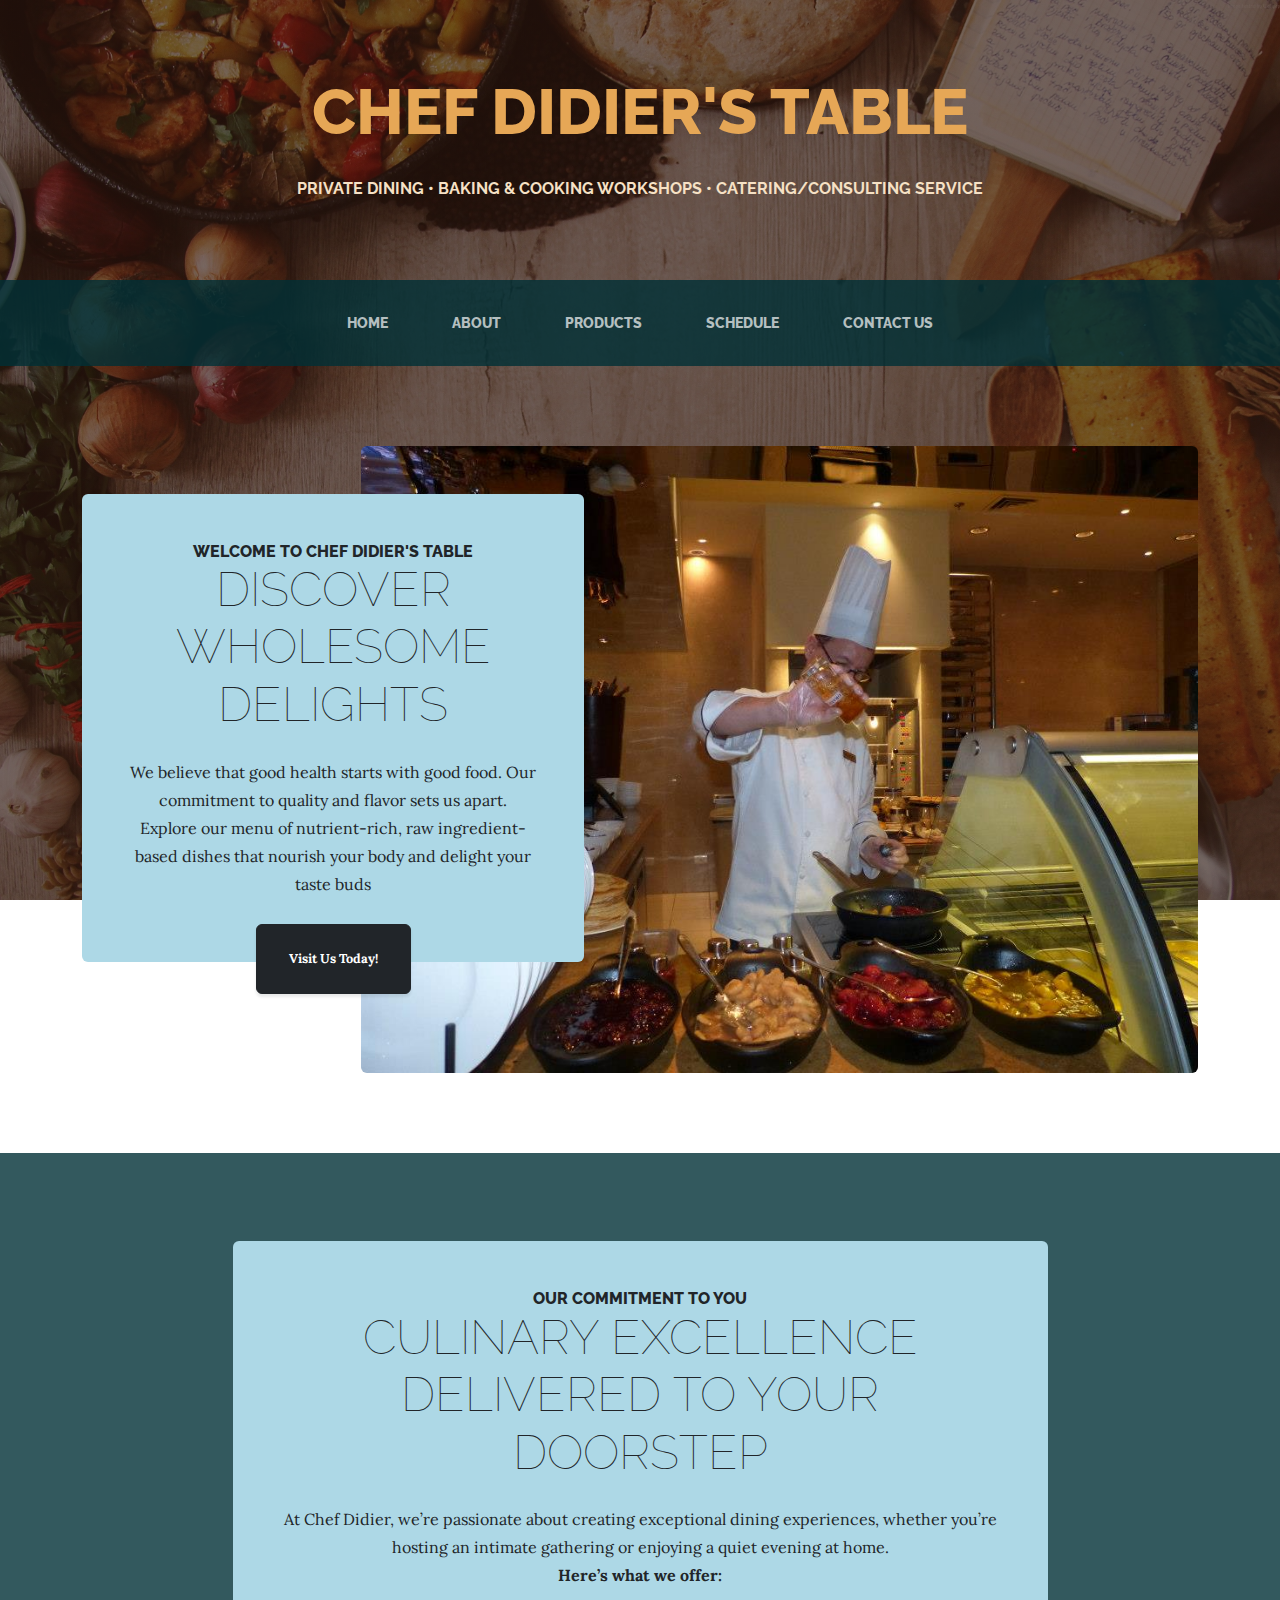
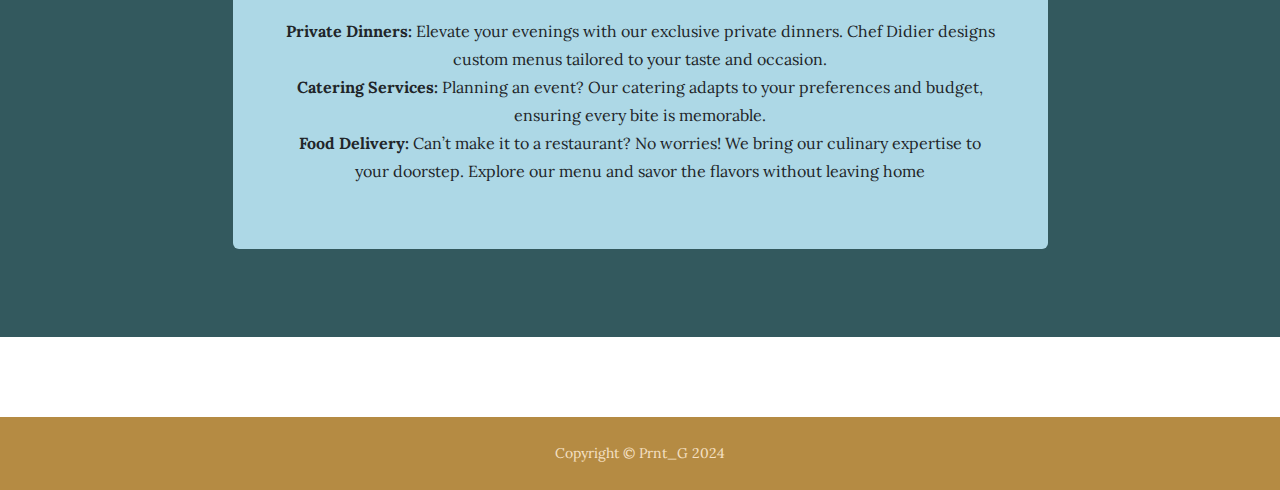
<file: index.html>
<!DOCTYPE html>
<html lang="en">
    <head>
        <meta charset="utf-8" />
        <meta name="viewport" content="width=device-width, initial-scale=1, shrink-to-fit=no" />
        <meta name="description" content="" />
        <meta name="author" content="" />
        <title>Chef Didier Website</title>
        <link rel="icon" type="image/x-icon" href="assets/favicon.ico" />
        <!-- Google fonts-->
        <link href="https://fonts.googleapis.com/css?family=Raleway:100,100i,200,200i,300,300i,400,400i,500,500i,600,600i,700,700i,800,800i,900,900i" rel="stylesheet" />
        <link href="https://fonts.googleapis.com/css?family=Lora:400,400i,700,700i" rel="stylesheet" />
        <!-- Core theme CSS (includes Bootstrap)-->
        <link href="css/styles.css" rel="stylesheet" />
    </head>
    <body>
        <header>
            <h1 class="site-heading text-center text-faded d-none d-lg-block">
                <span class="site-heading-upper text-primary mb-3">Chef Didier's Table </span>
                <span class="site-heading-lower">Private Dining • Baking & Cooking Workshops • Catering/Consulting Service</span>
            </h1>
        </header>
        <!-- Navigation-->
        <nav class="navbar navbar-expand-lg navbar-dark py-lg-4" id="mainNav">
            <div class="container">
                <a class="navbar-brand text-uppercase fw-bold d-lg-none" href="index.html">Chef Didier's Table</a>
                <button class="navbar-toggler" type="button" data-bs-toggle="collapse" data-bs-target="#navbarSupportedContent" aria-controls="navbarSupportedContent" aria-expanded="false" aria-label="Toggle navigation"><span class="navbar-toggler-icon"></span></button>
                <div class="collapse navbar-collapse" id="navbarSupportedContent">
                    <ul class="navbar-nav mx-auto">
                        <li class="nav-item px-lg-4"><a class="nav-link text-uppercase" href="index.html">Home</a></li>
                        <li class="nav-item px-lg-4"><a class="nav-link text-uppercase" href="about.html">About</a></li>
                        <li class="nav-item px-lg-4"><a class="nav-link text-uppercase" href="products.html">Products</a></li>
                        <li class="nav-item px-lg-4"><a class="nav-link text-uppercase" href="store.html">Schedule</a></li>
                        <li class="nav-item px-lg-4"><a class="nav-link text-uppercase" href="contact.html">Contact Us</a></li>
                        
                    </ul>
                </div>
            </div>
        </nav>
        <section class="page-section clearfix">
            <div class="container">
                <div class="intro">
                    <img class="intro-img img-fluid mb-3 mb-lg-0 rounded" src="assets/img/intros.jpg" alt="..." />
                    <div class="intro-text left-0 text-center bg-faded p-5 rounded">
                        <h2 class="section-heading mb-4">
                            <span class="section-heading-upper">Welcome To Chef Didier's Table</span>
                            <span class="section-heading-lower">Discover Wholesome Delights</span>
                        </h2>
                        <p class="mb-3">We believe that good health starts with good food. Our commitment to quality and flavor sets us apart. Explore our menu of nutrient-rich, raw ingredient-based dishes that nourish your body and delight your taste buds</p>
                        <div class="intro-button mx-auto"><a class="btn btn-dark btn-xl button-visit" href="https://web.facebook.com/gourmet.manila.food">Visit Us Today!</a></div>
                    </div>
                </div>
            </div>
        </section>
        <section class="page-section cta">
            <div class="container">
                <div class="row">
                    <div class="col-xl-9 mx-auto">
                        <div class="cta-inner bg-faded text-center rounded">
                            <h2 class="section-heading mb-4">
                                <span class="section-heading-upper">Our Commitment To You</span>
                                <span class="section-heading-lower">Culinary Excellence Delivered to Your Doorstep</span>
                            </h2>
                            <p class="mb-0">At Chef Didier, we’re passionate about creating exceptional dining experiences, whether you’re hosting an intimate gathering or enjoying a quiet evening at home. <br><strong>Here’s what we offer:</strong></p>
                            <p>
                                <br><strong>Private Dinners:</strong> Elevate your evenings with our exclusive private dinners. Chef Didier designs custom menus tailored to your taste and occasion.
                                <br><strong>Catering Services:</strong> Planning an event? Our catering adapts to your preferences and budget, ensuring every bite is memorable.
                                <br><strong>Food Delivery:</strong> Can’t make it to a restaurant? No worries! We bring our culinary expertise to your doorstep. Explore our menu and savor the flavors without leaving home</p>
                        </div>
                    </div>
                </div>
            </div>
        </section>
        <!-- 
        <section class="page-section cta">
            <div class="container">
                <div class="row">
                    <div class="col-xl-9 mx-auto">
                        <div class="cta-inner bg-faded text-center rounded">
                            <h2 class="section-heading mb-4">
                                <span class="section-heading-upper">OUR CLIENT'S COMMENTS HERE</span>
                                <span class="section-heading-lower">Check It Out!</span>
                            </h2>
                            <p class="mb-0">COMMENTS HERE WITH PICTURE TO BE UPDATED</p>
                        </div>
                    </div>
                </div>
            </div>
        </section>

        -->
        
        <footer class="footer text-faded text-center py-4">
            <div class="container"><p class="m-0 small">Copyright &copy; Prnt_G 2024</p></div>
        </footer>
        <!-- Bootstrap core JS-->
        <script src="https://cdn.jsdelivr.net/npm/bootstrap@5.2.3/dist/js/bootstrap.bundle.min.js"></script>
        <!-- Core theme JS-->
        <script src="js/scripts.js"></script>
    </body>
</html>
</file>
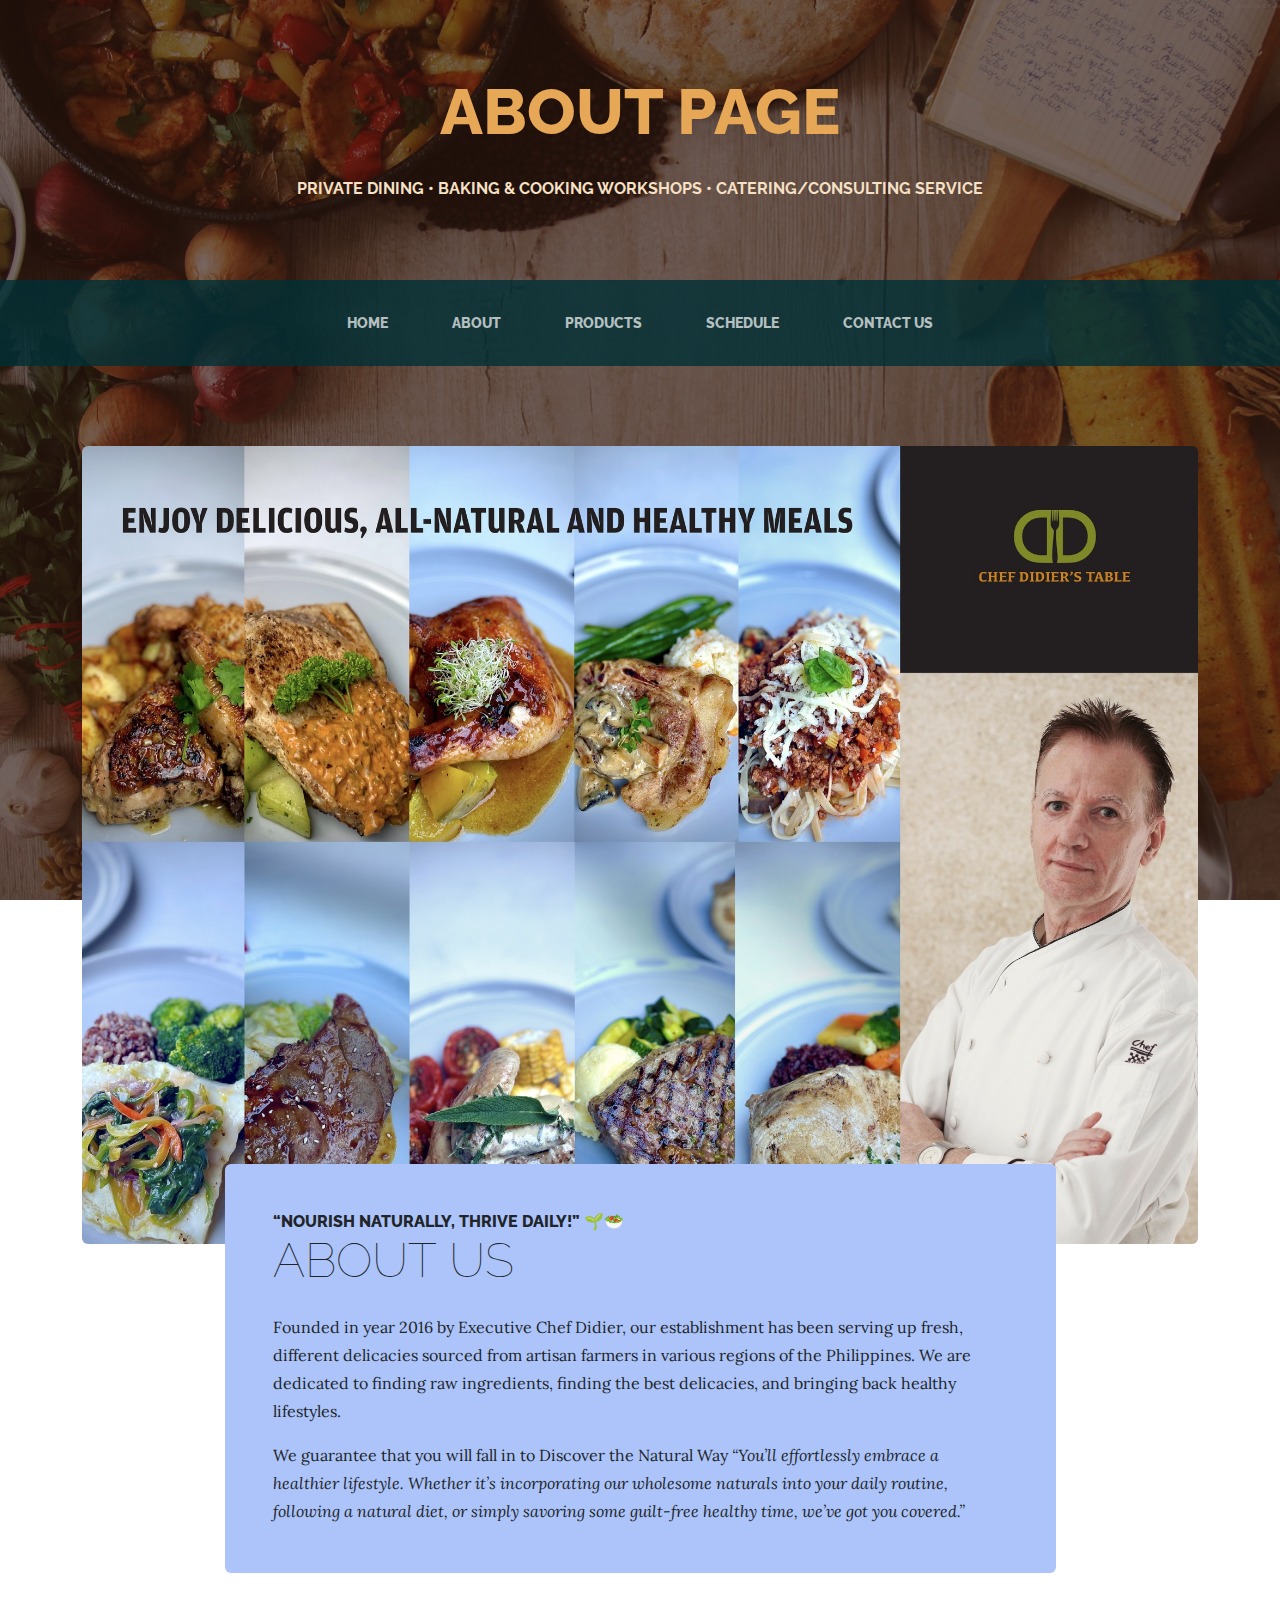
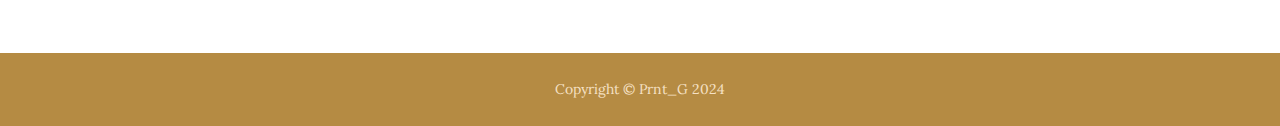
<file: about.html>
<!DOCTYPE html>
<html lang="en">
    <head>
        <meta charset="utf-8" />
        <meta name="viewport" content="width=device-width, initial-scale=1, shrink-to-fit=no" />
        <meta name="description" content="" />
        <meta name="author" content="" />
        <title>Business Casual - Start Bootstrap Theme</title>
        <link rel="icon" type="image/x-icon" href="assets/favicon.ico" />
        <!-- Google fonts-->
        <link href="https://fonts.googleapis.com/css?family=Raleway:100,100i,200,200i,300,300i,400,400i,500,500i,600,600i,700,700i,800,800i,900,900i" rel="stylesheet" />
        <link href="https://fonts.googleapis.com/css?family=Lora:400,400i,700,700i" rel="stylesheet" />
        <!-- Core theme CSS (includes Bootstrap)-->
        <link href="css/styles.css" rel="stylesheet" />
    </head>
    <body>
        <header>
            <h1 class="site-heading text-center text-faded d-none d-lg-block">
                <span class="site-heading-upper text-primary mb-3">About Page</span>
                <span class="site-heading-lower">Private Dining • Baking & Cooking Workshops • Catering/Consulting Service</span>
            </h1>
        </header>
        <!-- Navigation-->
        <nav class="navbar navbar-expand-lg navbar-dark py-lg-4" id="mainNav">
            <div class="container">
                <a class="navbar-brand text-uppercase fw-bold d-lg-none" href="index.html">About Page</a>
                <button class="navbar-toggler" type="button" data-bs-toggle="collapse" data-bs-target="#navbarSupportedContent" aria-controls="navbarSupportedContent" aria-expanded="false" aria-label="Toggle navigation"><span class="navbar-toggler-icon"></span></button>
                <div class="collapse navbar-collapse" id="navbarSupportedContent">
                    <ul class="navbar-nav mx-auto">
                        <li class="nav-item px-lg-4"><a class="nav-link text-uppercase" href="index.html">Home</a></li>
                        <li class="nav-item px-lg-4"><a class="nav-link text-uppercase" href="about.html">About</a></li>
                        <li class="nav-item px-lg-4"><a class="nav-link text-uppercase" href="products.html">Products</a></li>
                        <li class="nav-item px-lg-4"><a class="nav-link text-uppercase" href="store.html">Schedule</a></li>
                        <li class="nav-item px-lg-4"><a class="nav-link text-uppercase" href="contact.html">Contact Us</a></li>
                    </ul>
                </div>
            </div>
        </nav>
        <section class="page-section about-heading">
            <div class="container">
                <img class="img-fluid rounded about-heading-img mb-3 mb-lg-0" src="assets/img/abouts2.jpg" alt="..." />
                <div class="about-heading-content">
                    <div class="row">
                        <div class="col-xl-9 col-lg-10 mx-auto">
                            <div class="bgcolor rounded p-5">
                                <h2 class="section-heading mb-4">
                                    <span class="section-heading-upper">“Nourish Naturally, Thrive Daily!” 🌱🥗</span>
                                    <span class="section-heading-lower">About Us</span>
                                </h2>
                                <p>Founded in year 2016 by Executive Chef Didier, our establishment has been serving up fresh, different delicacies sourced from artisan farmers in various regions of the Philippines. We are dedicated to finding raw ingredients, finding the best delicacies, and bringing back healthy lifestyles.</p>
                                <p class="mb-0">
                                    We guarantee that you will fall in to
                                    Discover the Natural Way
                                    <em> “You’ll effortlessly embrace a healthier lifestyle. Whether it’s incorporating our wholesome naturals into your daily routine, following a natural diet, or simply savoring some guilt-free healthy time, we’ve got you covered.”</em>
                                </p>
                            </div>
                        </div>
                    </div>
                </div>
            </div>
        </section>
        <footer class="footer text-faded text-center py-4">
            <div class="container"><p class="m-0 small">Copyright &copy; Prnt_G 2024</p></div>
        </footer>
        <!-- Bootstrap core JS-->
        <script src="https://cdn.jsdelivr.net/npm/bootstrap@5.2.3/dist/js/bootstrap.bundle.min.js"></script>
        <!-- Core theme JS-->
        <script src="js/scripts.js"></script>
    </body>
</html>
</file>
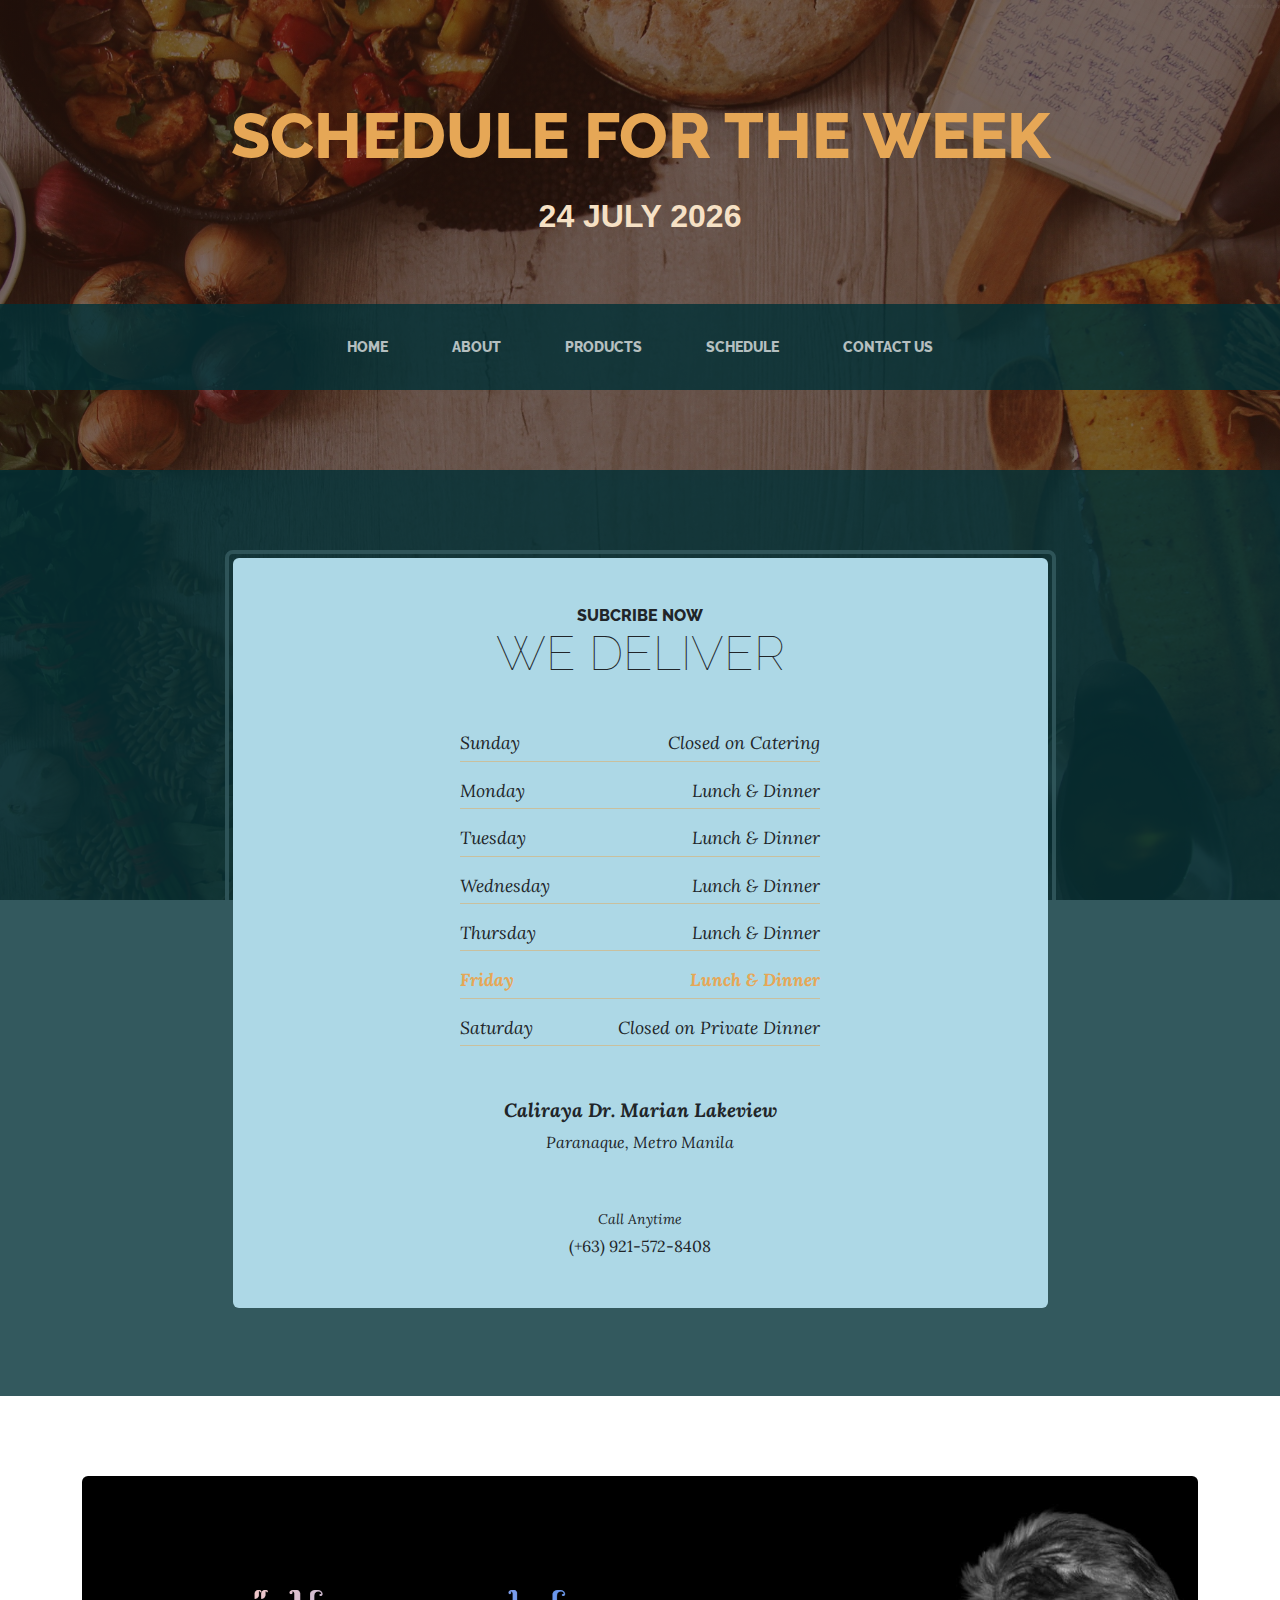
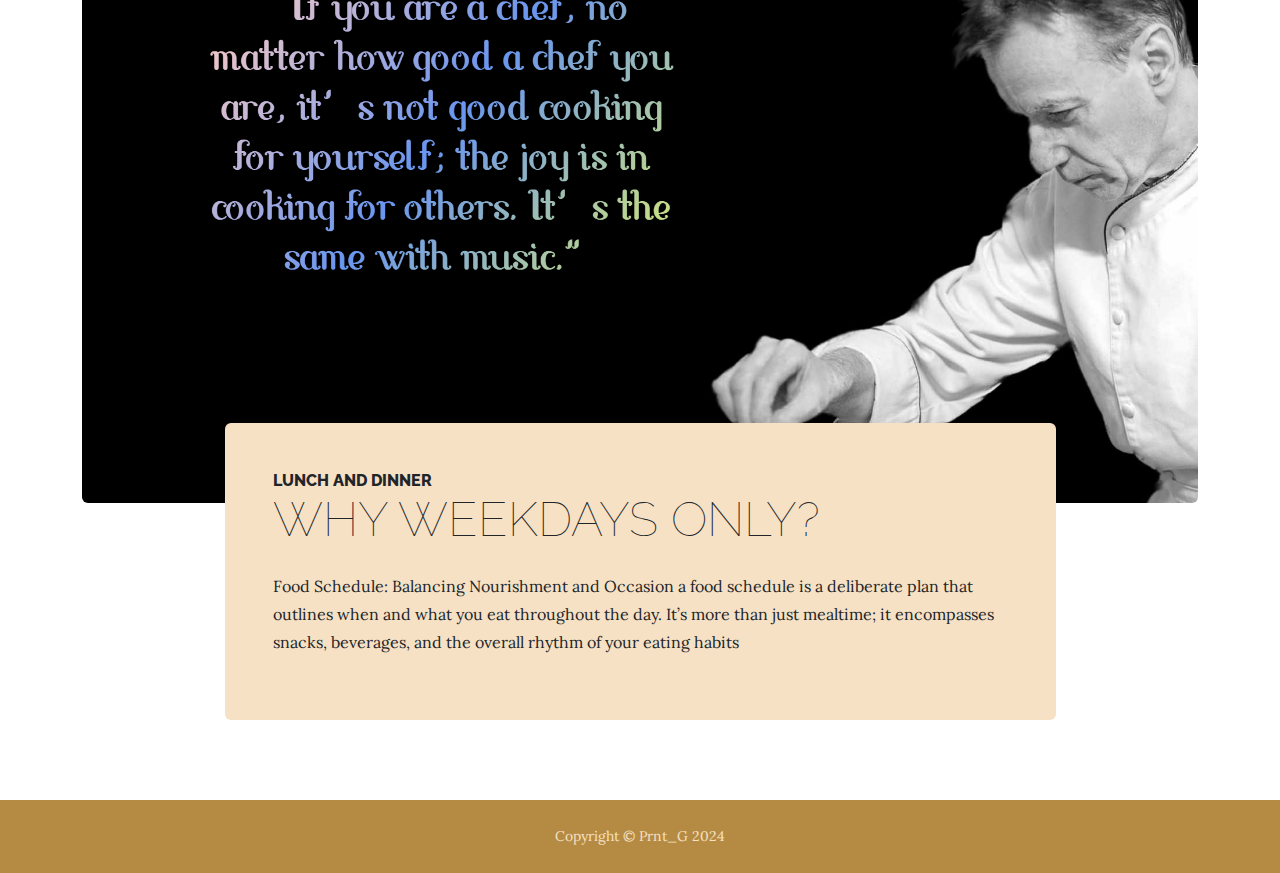
<file: store.html>
<!DOCTYPE html>
<html lang="en">
    <head>
        <meta charset="utf-8" />
        <meta name="viewport" content="width=device-width, initial-scale=1, shrink-to-fit=no" />
        <meta name="description" content="" />
        <meta name="author" content="" />
        <title>Chef Didier's Table</title>
        <link rel="icon" type="image/x-icon" href="assets/favicon.ico" />
        <!-- Google fonts-->
        <link href="https://fonts.googleapis.com/css?family=Raleway:100,100i,200,200i,300,300i,400,400i,500,500i,600,600i,700,700i,800,800i,900,900i" rel="stylesheet" />
        <link href="https://fonts.googleapis.com/css?family=Lora:400,400i,700,700i" rel="stylesheet" />
        <!-- Core theme CSS (includes Bootstrap)-->
        <link href="css/styles.css" rel="stylesheet" />
    </head>
    <body>
        <header>
            <h1 class="site-heading text-center text-faded d-none d-lg-block">
                <p class="site-heading-upper text-primary mb-3"><span >SCHEDULE FOR THE WEEK</span></p>
                <p id="date-sched" class="site-heading-lower" style="font-family: Arial, Helvetica, sans-serif; font-size: 2rem;"></p>
            </h1>
        </header>
        <!-- Navigation-->
        <nav class="navbar navbar-expand-lg navbar-dark py-lg-4" id="mainNav">
            <div class="container">
                <a class="navbar-brand text-uppercase fw-bold d-lg-none" href="index.html">SCHEDULE FOR THE WEEK</a>
                <button class="navbar-toggler" type="button" data-bs-toggle="collapse" data-bs-target="#navbarSupportedContent" aria-controls="navbarSupportedContent" aria-expanded="false" aria-label="Toggle navigation"><span class="navbar-toggler-icon"></span></button>
                <div class="collapse navbar-collapse" id="navbarSupportedContent">
                    <ul class="navbar-nav mx-auto">
                        <li class="nav-item px-lg-4"><a class="nav-link text-uppercase" href="index.html">Home</a></li>
                        <li class="nav-item px-lg-4"><a class="nav-link text-uppercase" href="about.html">About</a></li>
                        <li class="nav-item px-lg-4"><a class="nav-link text-uppercase" href="products.html">Products</a></li>
                        <li class="nav-item px-lg-4"><a class="nav-link text-uppercase" href="store.html">Schedule</a></li>
                        <li class="nav-item px-lg-4"><a class="nav-link text-uppercase" href="contact.html">Contact Us</a></li>
                    </ul>
                </div>
            </div>
        </nav>
        <section class="page-section cta">
            <div class="container">
                <div class="row">
                    <div class="col-xl-9 mx-auto">
                        <div class="cta-inner bg-faded text-center rounded">
                            <h2 class="section-heading mb-5">
                                <span class="section-heading-upper">Subcribe now</span>
                                <span class="section-heading-lower">We Deliver</span>
                            </h2>
                            <ul class="list-unstyled list-hours mb-5 text-left mx-auto">
                                <li class="list-unstyled-item list-hours-item d-flex">
                                    Sunday
                                    <span class="ms-auto">Closed on Catering</span>
                                </li>
                                <li class="list-unstyled-item list-hours-item d-flex">
                                    Monday
                                    <span class="ms-auto">Lunch & Dinner</span>
                                </li>
                                <li class="list-unstyled-item list-hours-item d-flex">
                                    Tuesday
                                    <span class="ms-auto">Lunch & Dinner</span>
                                </li>
                                <li class="list-unstyled-item list-hours-item d-flex">
                                    Wednesday
                                    <span class="ms-auto">Lunch & Dinner</span>
                                </li>
                                <li class="list-unstyled-item list-hours-item d-flex">
                                    Thursday
                                    <span class="ms-auto">Lunch & Dinner</span>
                                </li>
                                <li class="list-unstyled-item list-hours-item d-flex">
                                    Friday
                                    <span class="ms-auto">Lunch & Dinner</span>
                                </li>
                                <li class="list-unstyled-item list-hours-item d-flex">
                                    Saturday
                                    <span class="ms-auto">Closed on Private Dinner</span>
                                </li>
                            </ul>
                            <p class="address mb-5">
                                <em>
                                    <strong>Caliraya Dr. Marian Lakeview</strong>
                                    <br />
                                    Paranaque, Metro Manila
                                </em>
                            </p>
                            <p class="mb-0">
                                <small><em>Call Anytime</em></small>
                                <br />
                                (+63) 921-572-8408
                            </p>
                        </div>
                    </div>
                </div>
            </div>
        </section>
        <section class="page-section about-heading">
            <div class="container">
                <img class="img-fluid rounded about-heading-img mb-3 mb-lg-0" src="assets/img/abouts.jpg" alt="..." />
                <div class="about-heading-content">
                    <div class="row">
                        <div class="col-xl-9 col-lg-10 mx-auto">
                            <div class="bg-faded rounded p-5">
                                <h2 class="section-heading mb-4">
                                    <span class="section-heading-upper">Lunch and Dinner</span>
                                    <span class="section-heading-lower">Why weekdays only?</span>
                                </h2>
                                <p>Food Schedule: Balancing Nourishment and Occasion
                                    a food schedule is a deliberate plan that outlines when and what you eat throughout the day. It’s more than just mealtime; it encompasses snacks, beverages, and the overall rhythm of your eating habits
                                </p>
                            </div>
                        </div>
                    </div>
                </div>
            </div>
        </section>
        <footer class="footer text-faded text-center py-4">
            <div class="container"><p class="m-0 small">Copyright &copy; Prnt_G 2024</p></div>
        </footer>
        <!-- Bootstrap core JS-->
        <script src="https://cdn.jsdelivr.net/npm/bootstrap@5.2.3/dist/js/bootstrap.bundle.min.js"></script>
        <!-- Core theme JS-->
        <script type="text/javascript" src="js/scripts.js"></script>
        <script type="text/javascript">
            let months = ["January", "February", "March", "April", "May", "June", "July", "August", "September", "October", "November", "December"];

            function updateDate() {
                let now = new Date();
                let formattedDate = [now.getDate(), months[now.getMonth()], now.getFullYear()].join(' ');
                let paragraphDate =  document.getElementById('date-sched');
                console.log(paragraphDate.innerHTML = formattedDate);

            }

            // Update date as needed (e.g., every second)
            setInterval(updateDate, 1000);

            // Call updateDate initially to show the date immediately
            updateDate();
        </script>
    </body>
</html>
</file>
